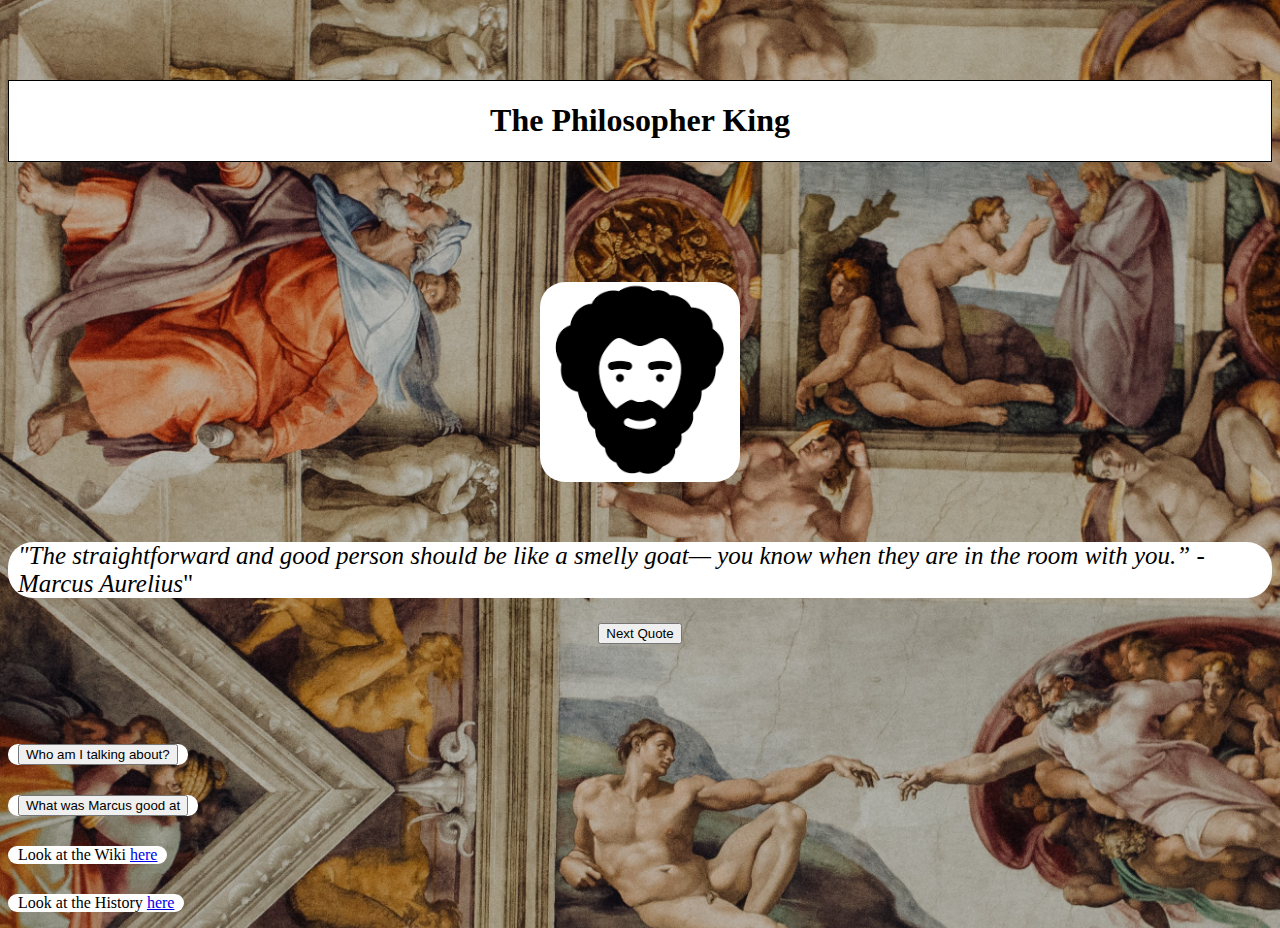
<file: index.html>
<!DOCTYPE html>
<html>
    <head>
        <title>index.html</title>
        <link rel="stylesheet" href="styles.css" />
    </head>
    <body class = "main">
        <div class = "title">
            <h1>   The Philosopher King</h1>
        </div>
        <div class = "center_look">
            <img class = "icon" src = "/images/marcus_icon.png" width="200">
            <p class = "q"><em>"The straightforward and good person should be like a smelly goat— you know when they are in the room with you.” - Marcus Aurelius</em>"</p>
            <form action="2ndq.html">
                <input type="submit" value="Next Quote" />
            </form>
        </div>
    <div class="more_info">
        <form class = "wiki" action="who.html">
            <input type="submit" value="Who am I talking about?" />
        </form>
        <form class = "wiki" action="goat.html">
            <input type="submit" value="What was Marcus good at" />
        </form>
        <p class = "wiki"> Look at the Wiki
            <a href = "https://en.wikipedia.org/wiki/Marcus_Aurelius" target="_blank"> here </a>
        </p>
        <p class = "wiki"> Look at the History
            <a href = "https://www.history.com/topics/ancient-history/marcus-aurelius" target="_blank"> here </a>
        </p>
    </div>
    </body>
</html>
</file>
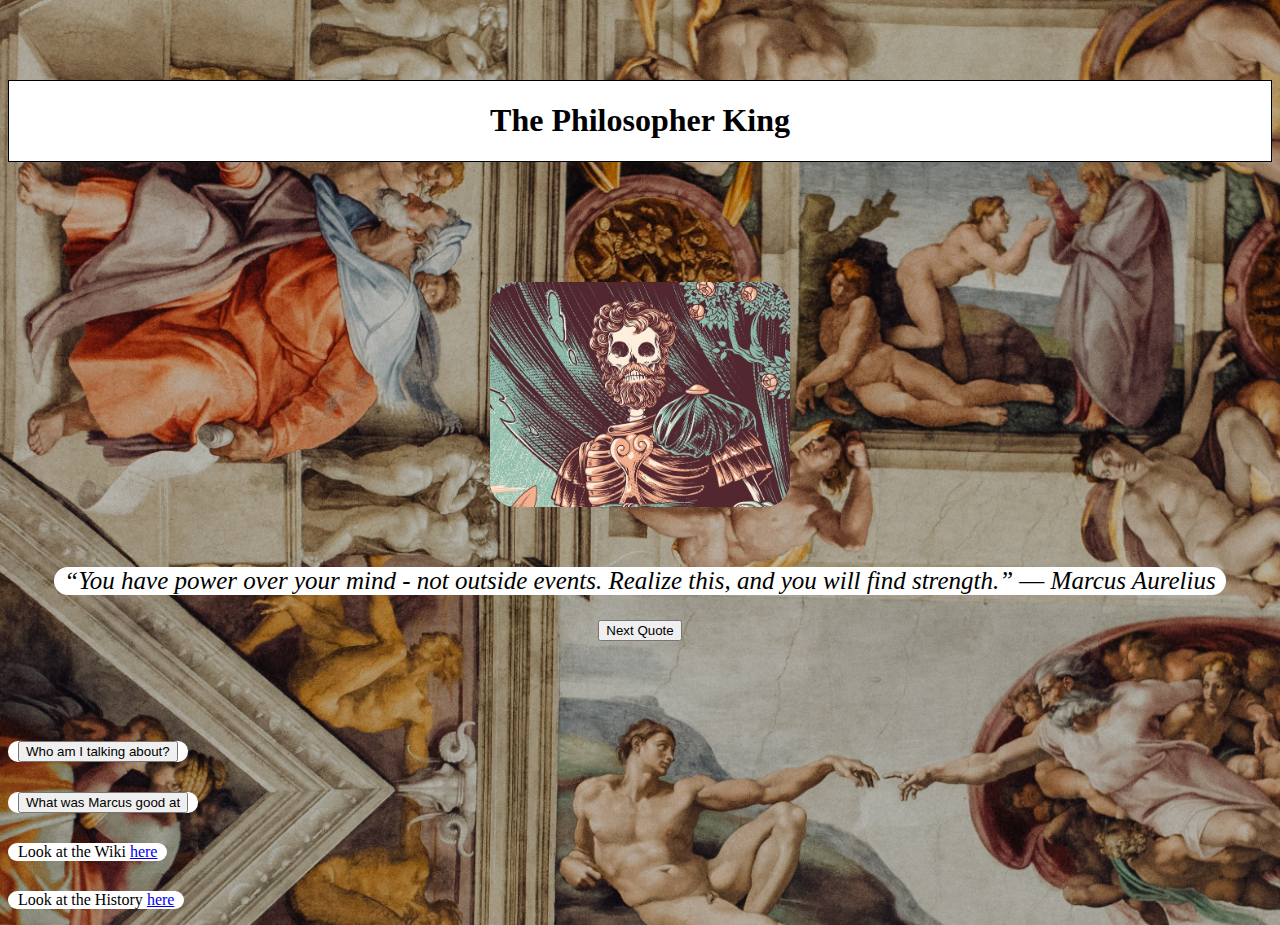
<file: 2ndq.html>
<!DOCTYPE html>
<html>
    <head>
        <title>2ndq.html</title>
        <link rel="stylesheet" href="styles.css" />
    </head>
    <body class = "main">
        <div class = "title">
            <h1>   The Philosopher King</h1>
        </div>
        <div class = "center_look">
            <img class = "icon" src = "/images/marcus_art.jpg" width="300">
            <p class = "q"><em>“You have power over your mind - not outside events. Realize this, and you will find strength.”
                ― Marcus Aurelius</em></p>
            <form action="3rdq.html">
                <input type="submit" value="Next Quote" />
            </form>
        </div>
        <div class="more_info">
            <form class = "wiki" action="who.html">
                <input type="submit" value="Who am I talking about?" />
            </form>
            <form class = "wiki" action="goat.html">
                <input type="submit" value="What was Marcus good at" />
            </form>
            <p class = "wiki"> Look at the Wiki
                <a href = "https://en.wikipedia.org/wiki/Marcus_Aurelius"> here </a>
            </p>
            <p class = "wiki"> Look at the History
                <a href = "https://www.history.com/topics/ancient-history/marcus-aurelius" target="_blank"> here </a>
            </p>
            
        </div>
    </body>
</html>
</file>
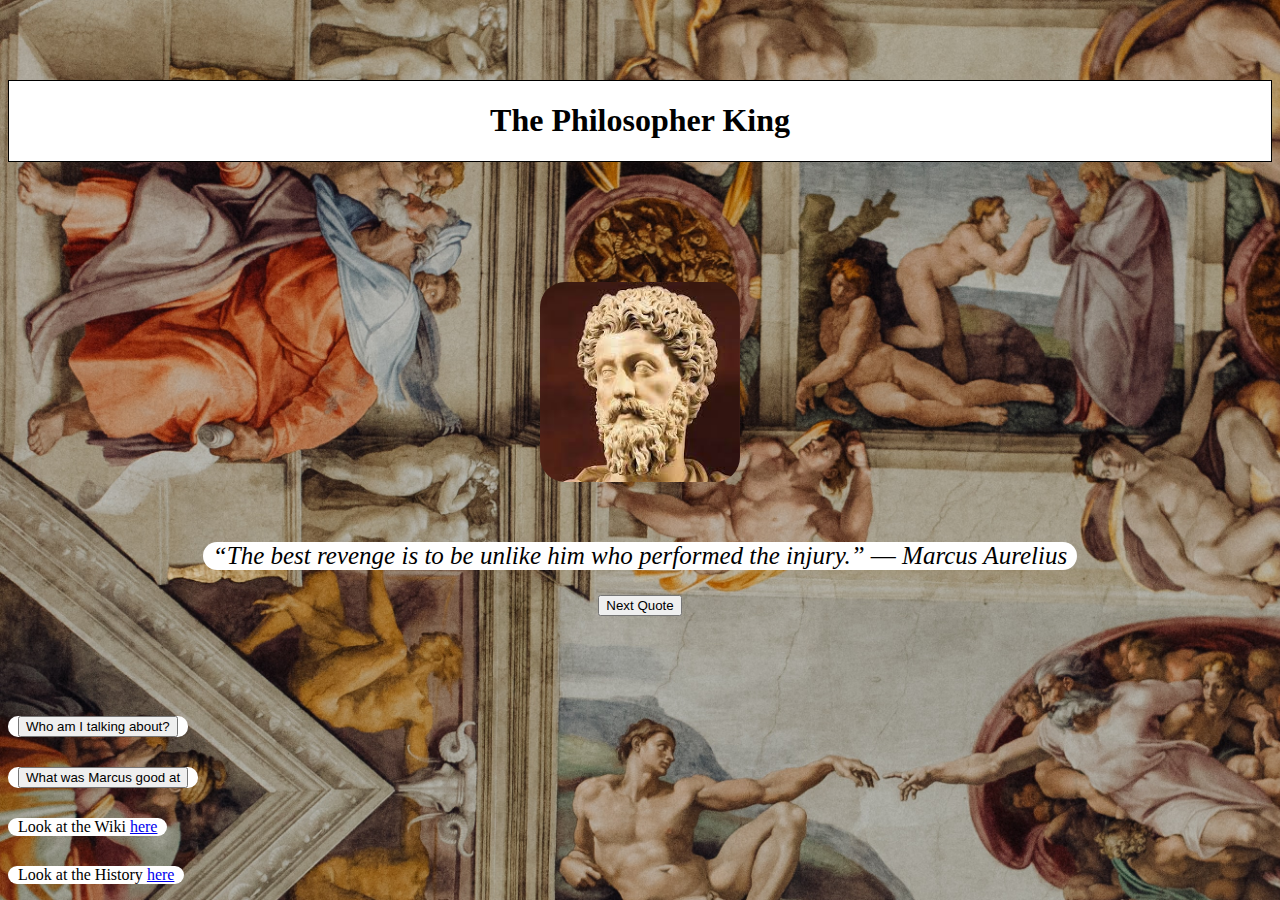
<file: 3rdq.html>
<!DOCTYPE html>
<html>
    <head>
        <title>3rdq.html</title>
        <link rel="stylesheet" href="styles.css" />
    </head>
    <body class = "main">
        <div class = "title">
            <h1>   The Philosopher King</h1>
        </div>
        <div class = "center_look">
            <img class = "icon" src = "/images/marcus_sculp.jpeg" width="200">
            <p class = "q"><em>“The best revenge is to be unlike him who performed the injury.” ― Marcus Aurelius</em></p>
            <form action="index.html">
                <input type="submit" value="Next Quote" />
            </form>
        </div>
        <div class="more_info">
            <form class = "wiki" action="who.html">
                <input type="submit" value="Who am I talking about?" />
            </form>
            <form class = "wiki" action="goat.html">
                <input type="submit" value="What was Marcus good at" />
            </form>
            <p class = "wiki"> Look at the Wiki
                <a href = "https://en.wikipedia.org/wiki/Marcus_Aurelius" target="_blank"> here </a>
            </p>
            <p class = "wiki"> Look at the History
                <a href = "https://www.history.com/topics/ancient-history/marcus-aurelius" target="_blank"> here </a>
            </p>
        </div>
    </body>
</html>
</file>
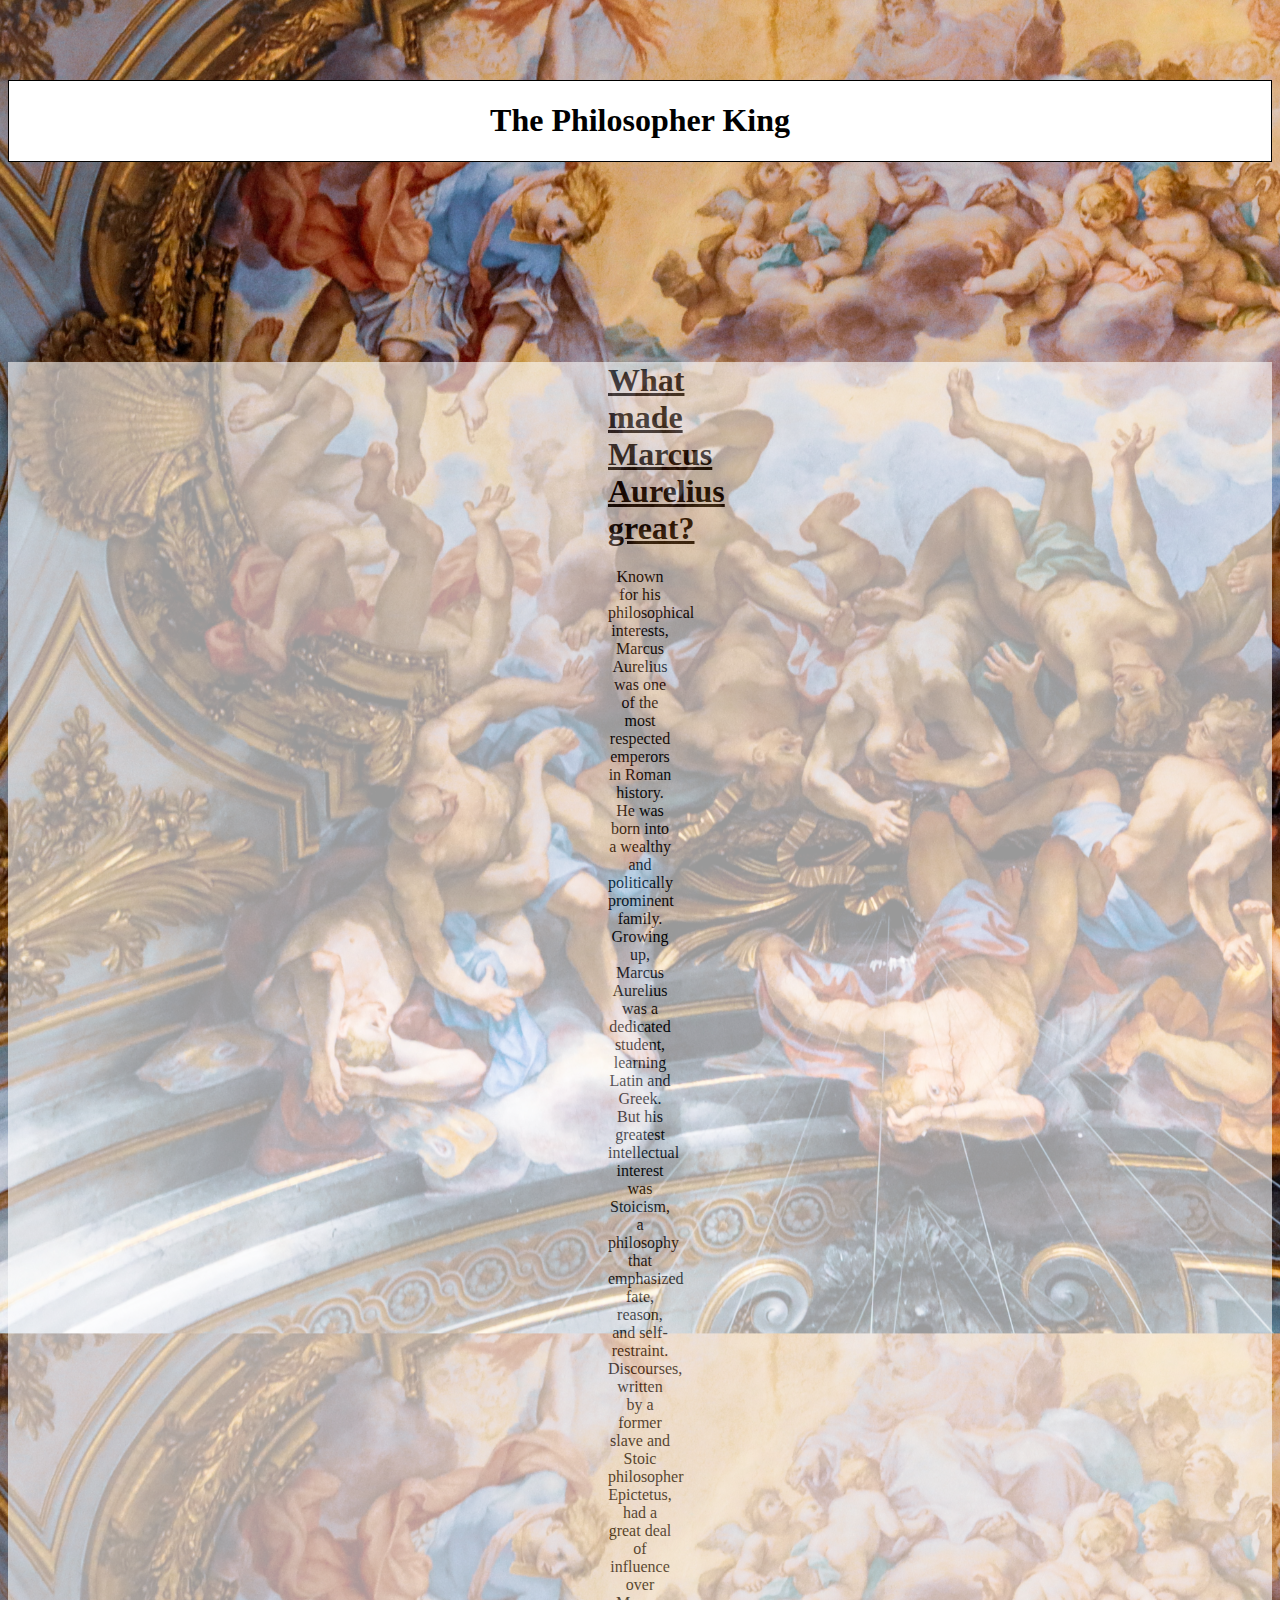
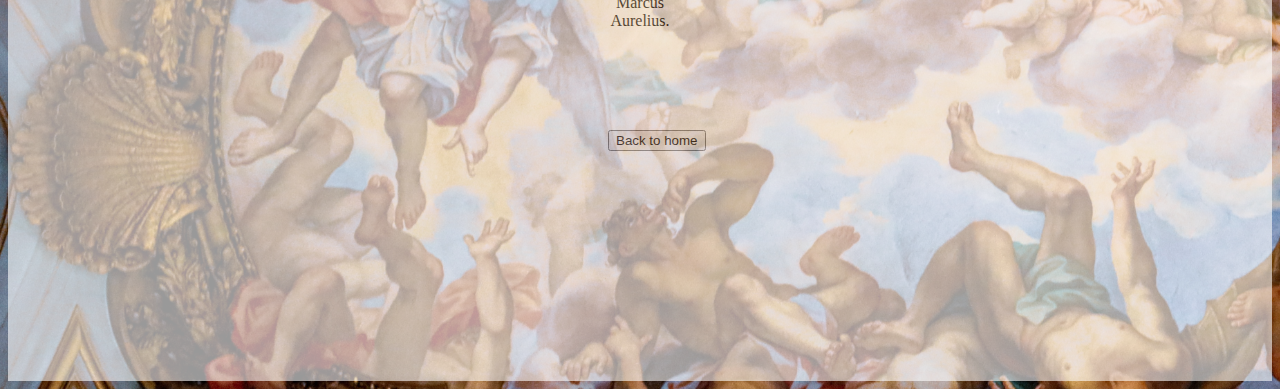
<file: goat.html>
<!DOCTYPE html>
<html>
    <head>
        <title>goat.html</title>
        <link rel="stylesheet" href="styles.css" />
    </head>
        <body class = "second_screen">
            <div class = "title">
                <h1>   The Philosopher King</h1>
            </div>
        </body>
        <div class = "box_outline">
            <div class = "info_who">
            <h1><u>What made Marcus Aurelius great?</u></h1>
            <p>Known for his philosophical interests, Marcus Aurelius was one of the most respected emperors in Roman history. He was born into a wealthy and politically prominent family. Growing up, Marcus Aurelius was a dedicated student, learning Latin and Greek. But his greatest intellectual interest was Stoicism, a philosophy that emphasized fate, reason, and self-restraint. Discourses, written by a former slave and Stoic philosopher Epictetus, had a great deal of influence over Marcus Aurelius.</p>
            </div>
            <div class = "button_wrap">
                <form action="index.html">
                    <input type="submit" value="Back to home" />
                </form>
            </div>
        </div>

</html>
</file>
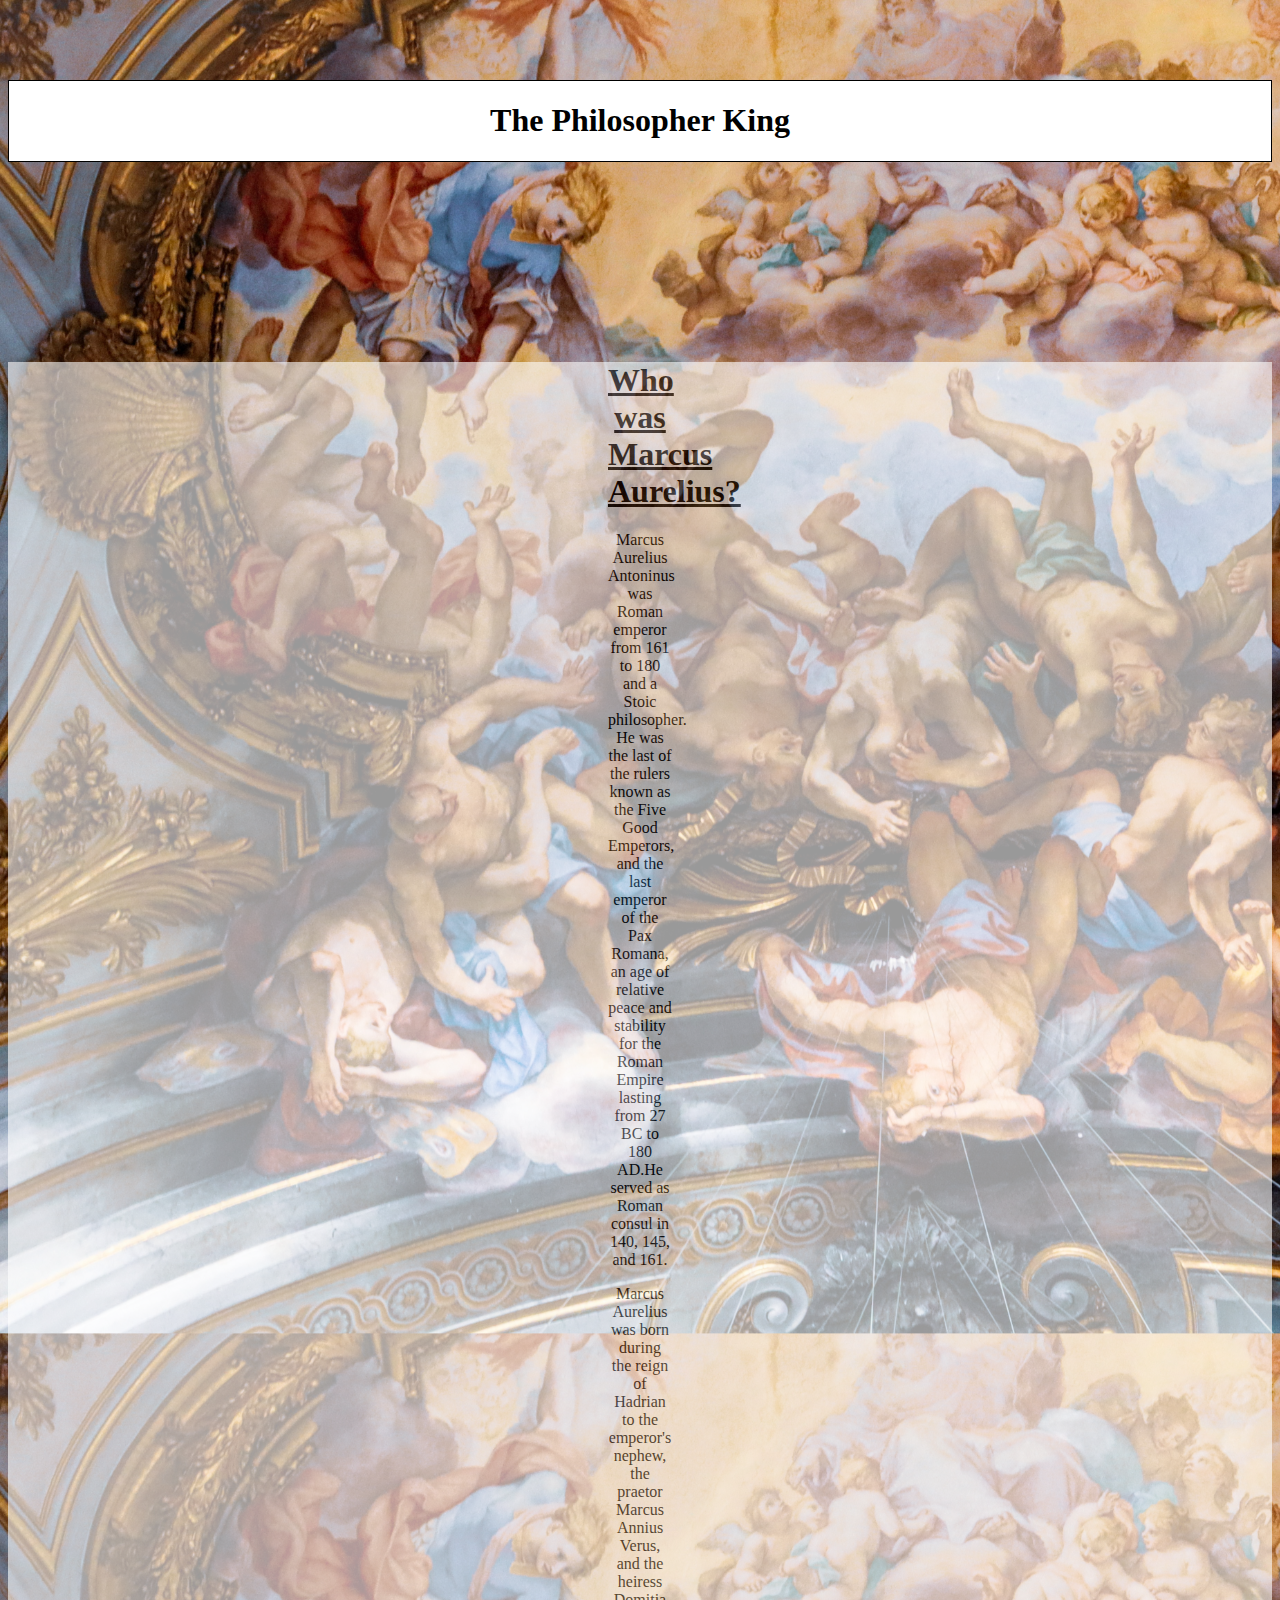
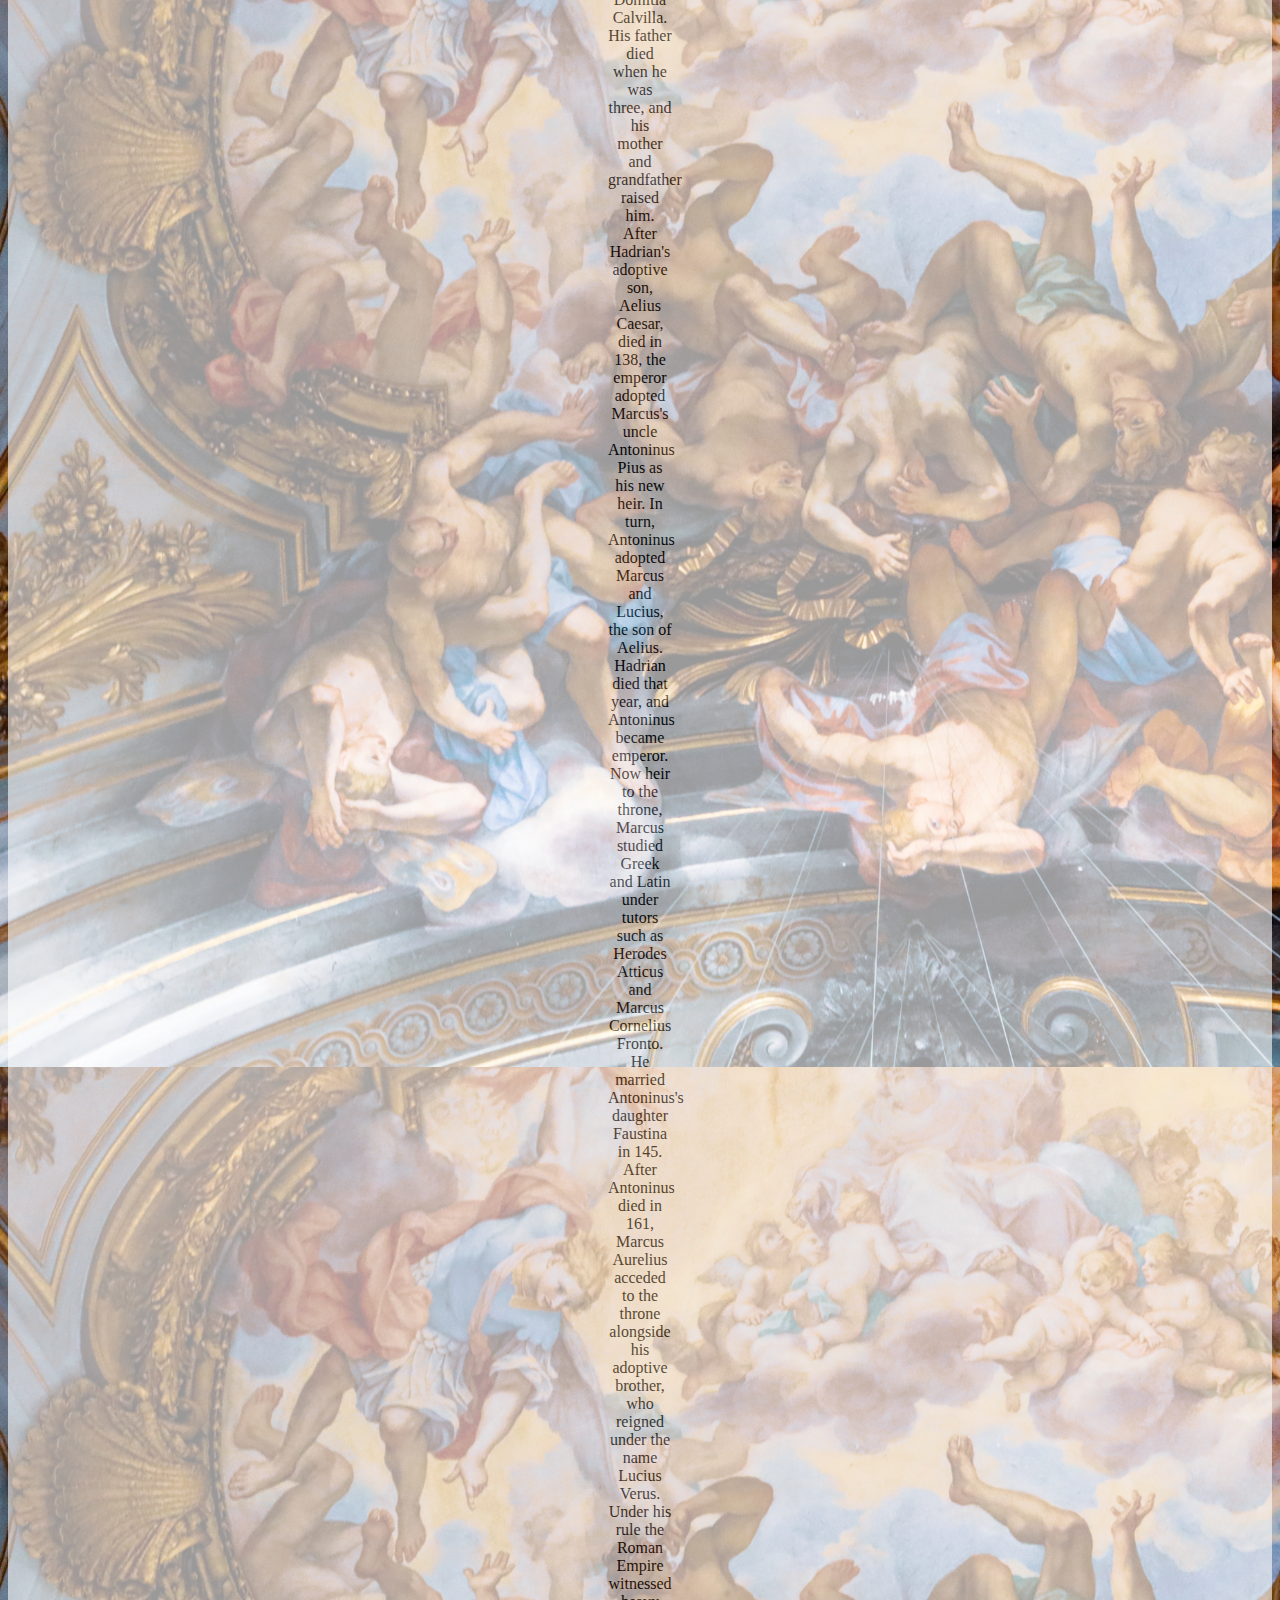
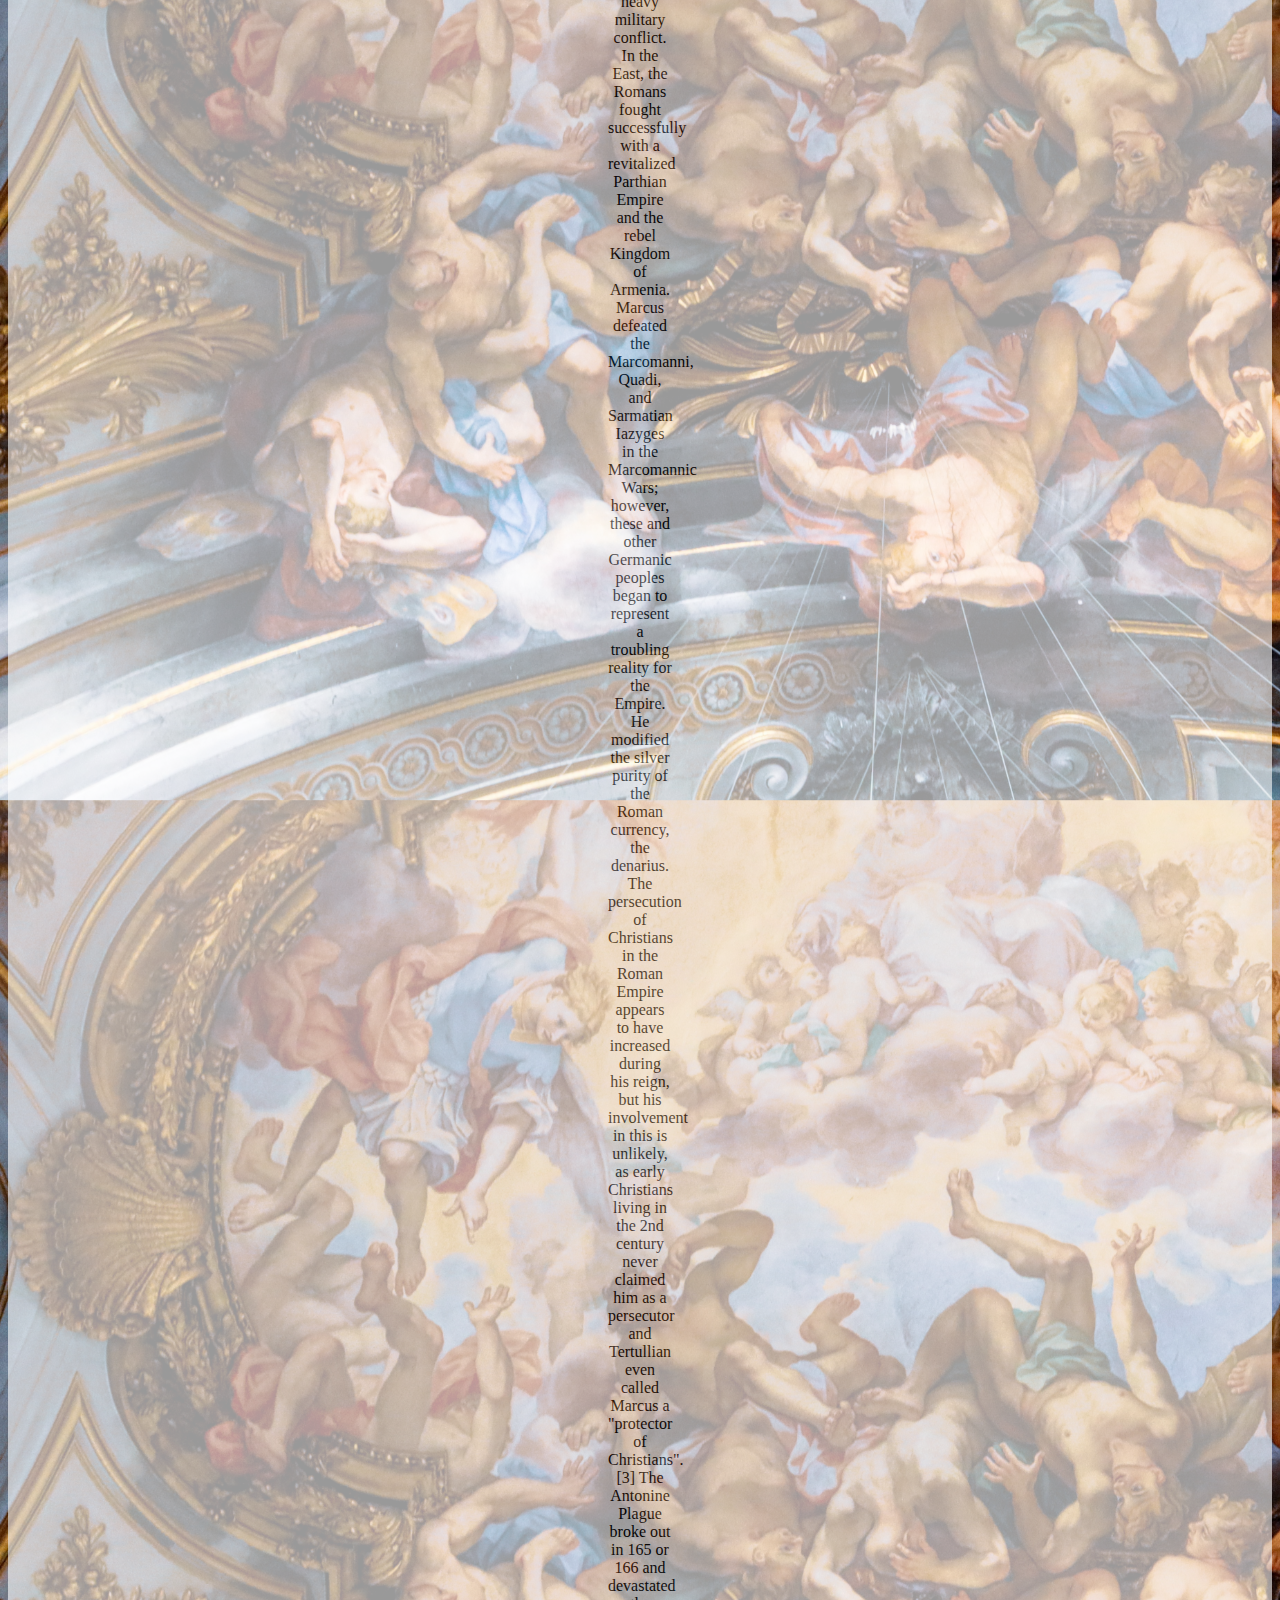
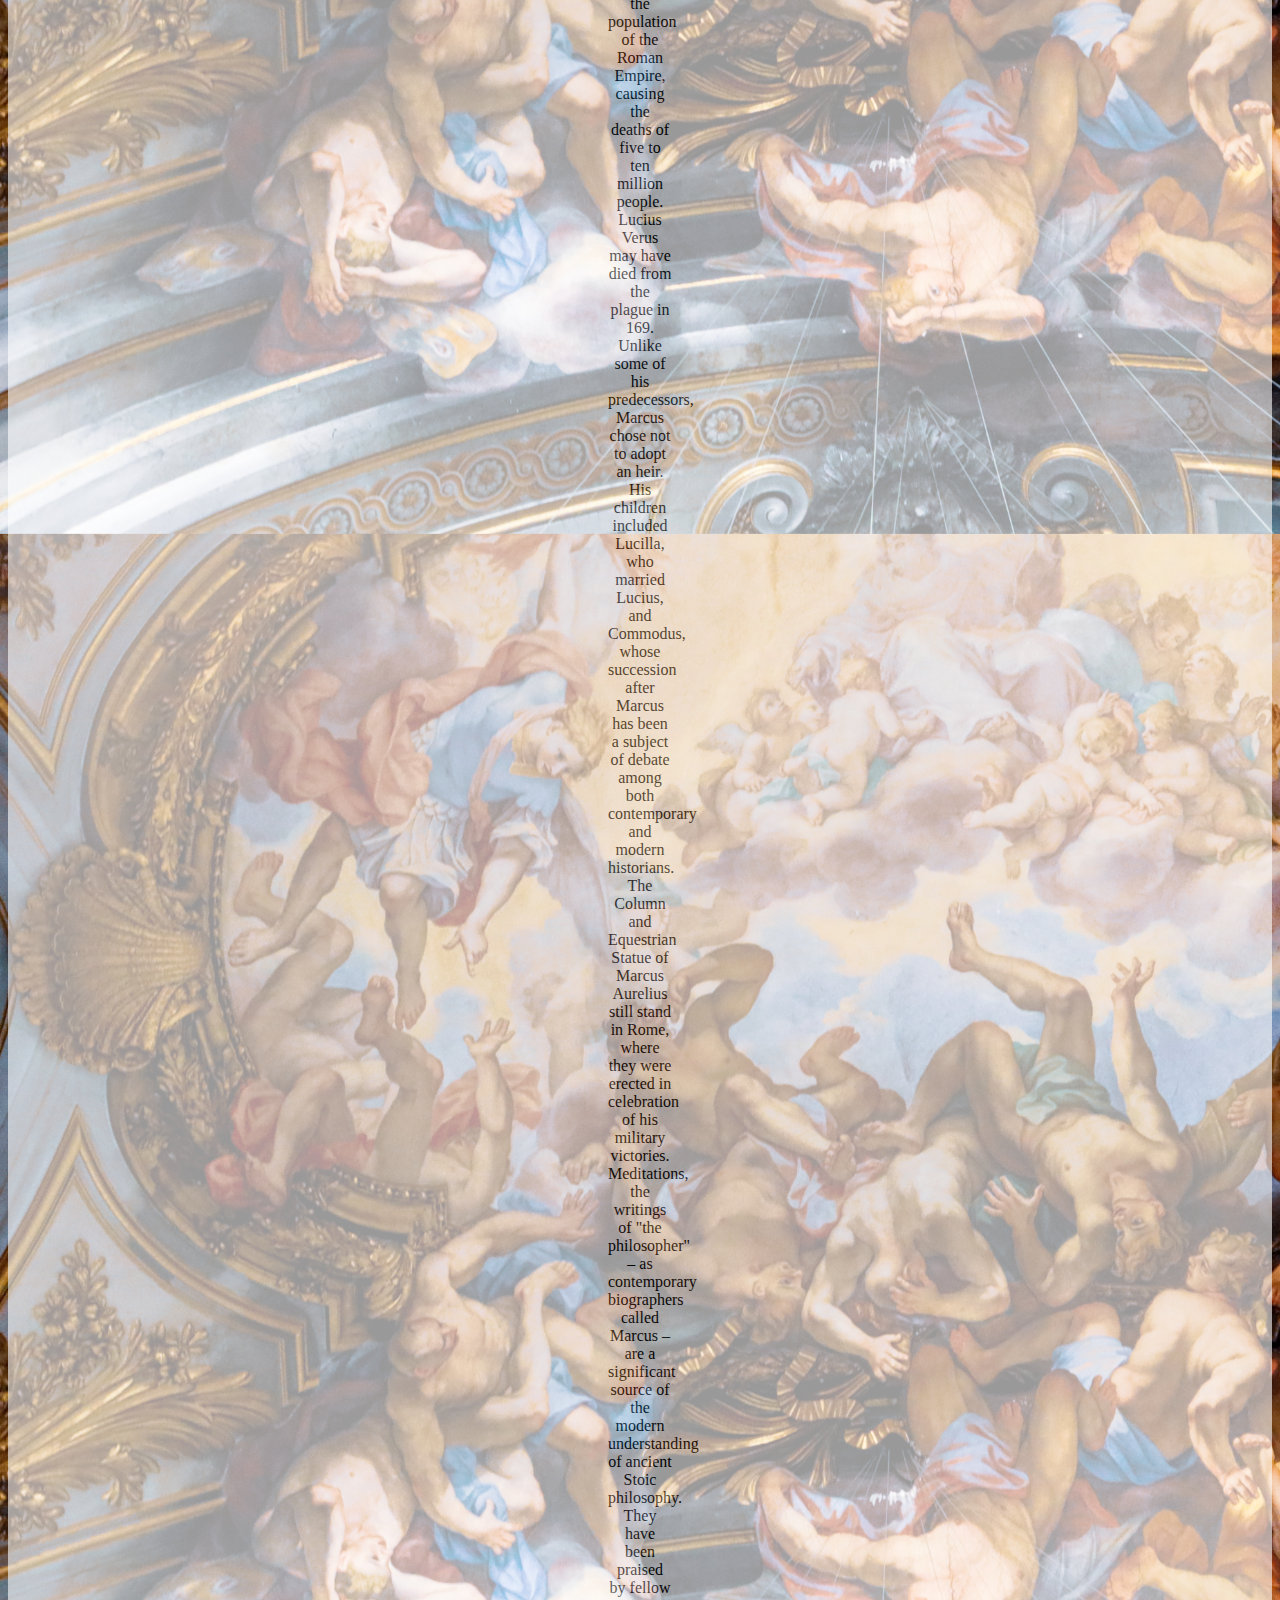
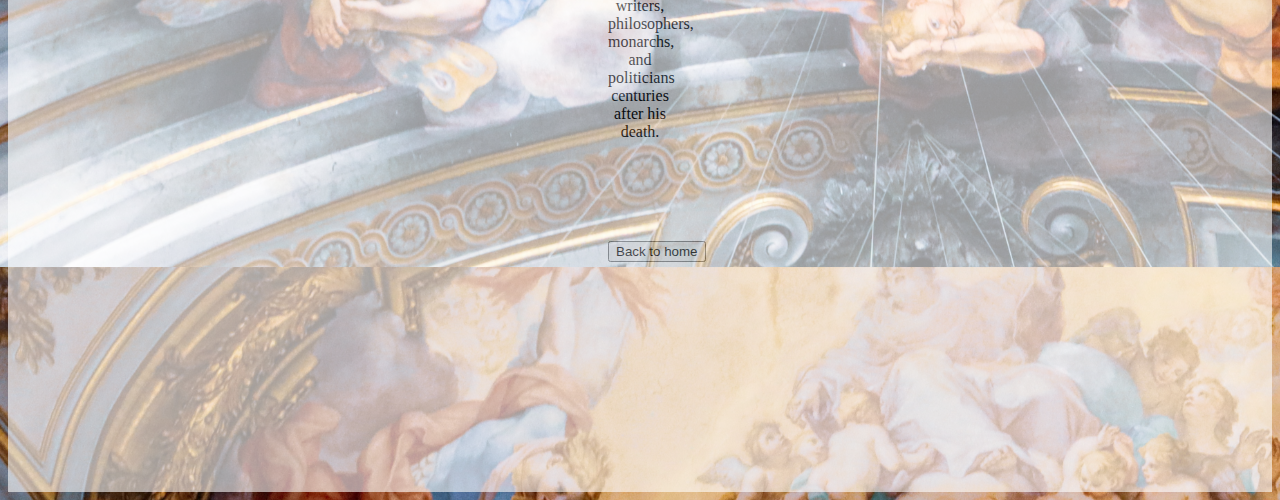
<file: who.html>
<!DOCTYPE html>
<html>
    <head>
        <title>who.html</title>
        <link rel="stylesheet" href="styles.css" />
    </head>
        <body class = "second_screen">
            <div class = "title">
                <h1>   The Philosopher King</h1>
            </div>
        </body>
        <div class = "box_outline">
            <div class = "info_who">
            <h1><u>Who was Marcus Aurelius?</u></h1>
            <p>Marcus Aurelius Antoninus was Roman emperor from 161 to 180 and a Stoic philosopher. He was the last of the rulers known as the Five Good Emperors, and the last emperor of the Pax Romana, an age of relative peace and stability for the Roman Empire lasting from 27 BC to 180 AD.He served as Roman consul in 140, 145, and 161.</p>
            <p>Marcus Aurelius was born during the reign of Hadrian to the emperor's nephew, the praetor Marcus Annius Verus, and the heiress Domitia Calvilla. His father died when he was three, and his mother and grandfather raised him. After Hadrian's adoptive son, Aelius Caesar, died in 138, the emperor adopted Marcus's uncle Antoninus Pius as his new heir. In turn, Antoninus adopted Marcus and Lucius, the son of Aelius. Hadrian died that year, and Antoninus became emperor. Now heir to the throne, Marcus studied Greek and Latin under tutors such as Herodes Atticus and Marcus Cornelius Fronto. He married Antoninus's daughter Faustina in 145.

                After Antoninus died in 161, Marcus Aurelius acceded to the throne alongside his adoptive brother, who reigned under the name Lucius Verus. Under his rule the Roman Empire witnessed heavy military conflict. In the East, the Romans fought successfully with a revitalized Parthian Empire and the rebel Kingdom of Armenia. Marcus defeated the Marcomanni, Quadi, and Sarmatian Iazyges in the Marcomannic Wars; however, these and other Germanic peoples began to represent a troubling reality for the Empire. He modified the silver purity of the Roman currency, the denarius. The persecution of Christians in the Roman Empire appears to have increased during his reign, but his involvement in this is unlikely, as early Christians living in the 2nd century never claimed him as a persecutor and Tertullian even called Marcus a "protector of Christians".[3] The Antonine Plague broke out in 165 or 166 and devastated the population of the Roman Empire, causing the deaths of five to ten million people. Lucius Verus may have died from the plague in 169.
                
                Unlike some of his predecessors, Marcus chose not to adopt an heir. His children included Lucilla, who married Lucius, and Commodus, whose succession after Marcus has been a subject of debate among both contemporary and modern historians. The Column and Equestrian Statue of Marcus Aurelius still stand in Rome, where they were erected in celebration of his military victories. Meditations, the writings of "the philosopher" – as contemporary biographers called Marcus – are a significant source of the modern understanding of ancient Stoic philosophy. They have been praised by fellow writers, philosophers, monarchs, and politicians centuries after his death.</p>
            </div>
            <div class = "button_wrap">
                <form action="index.html">
                    <input type="submit" value="Back to home" />
                </form>
            </div>
        </div>

</html>
</file>
<file: styles.css>
.main {
    background-image: url("/images/painting-roof.jpg");
    background-size: 2000px;
}

.second_screen {
    background-image: url("/images/angles.jpg");
    background-size: 2000px;
}


.icon {
    border-radius: 25px;
}

.list {
    width: fit-content;
}
.center_look {
    margin-top: 120px;
    display: flex;
    align-items: center;
    justify-content: center;
    flex-direction: column;
    
}
.q {
    margin-top: 60px;
    width: fit-content;
    background-color: white;
    border-radius: 25px;
    padding-left: 10px;
    padding-right: 10px;
    font-size: 25px;
}
.title {
    display: block;
    text-align: center;
    border: 1px solid black;
    background-color: white;
    margin-top: 80px;
    margin-bottom: 10px;  
}

.more_info {
    margin-top: 100px;
}
.who_title {
    opacity: 1;
}
.box_outline {
    
    margin-top: 200px;
    opacity: 1;
    background-color: white;
    opacity: .6;
    padding-left: 600px;
    padding-right: 600px;
    padding-bottom: 230px;
}
.info_who{
    max-width: 800px;
    text-align: center;
    display: block;
    margin-left: auto;
    margin-right: auto;
}
.button_wrap{
    margin-top: 100px;
    size: 100px;
}
.wiki {
    margin-top: 30px;
    background-color: white;
    width: fit-content;
    padding-left: 10px;
    padding-right: 10px;
    border-radius: 10px;
}
</file>
